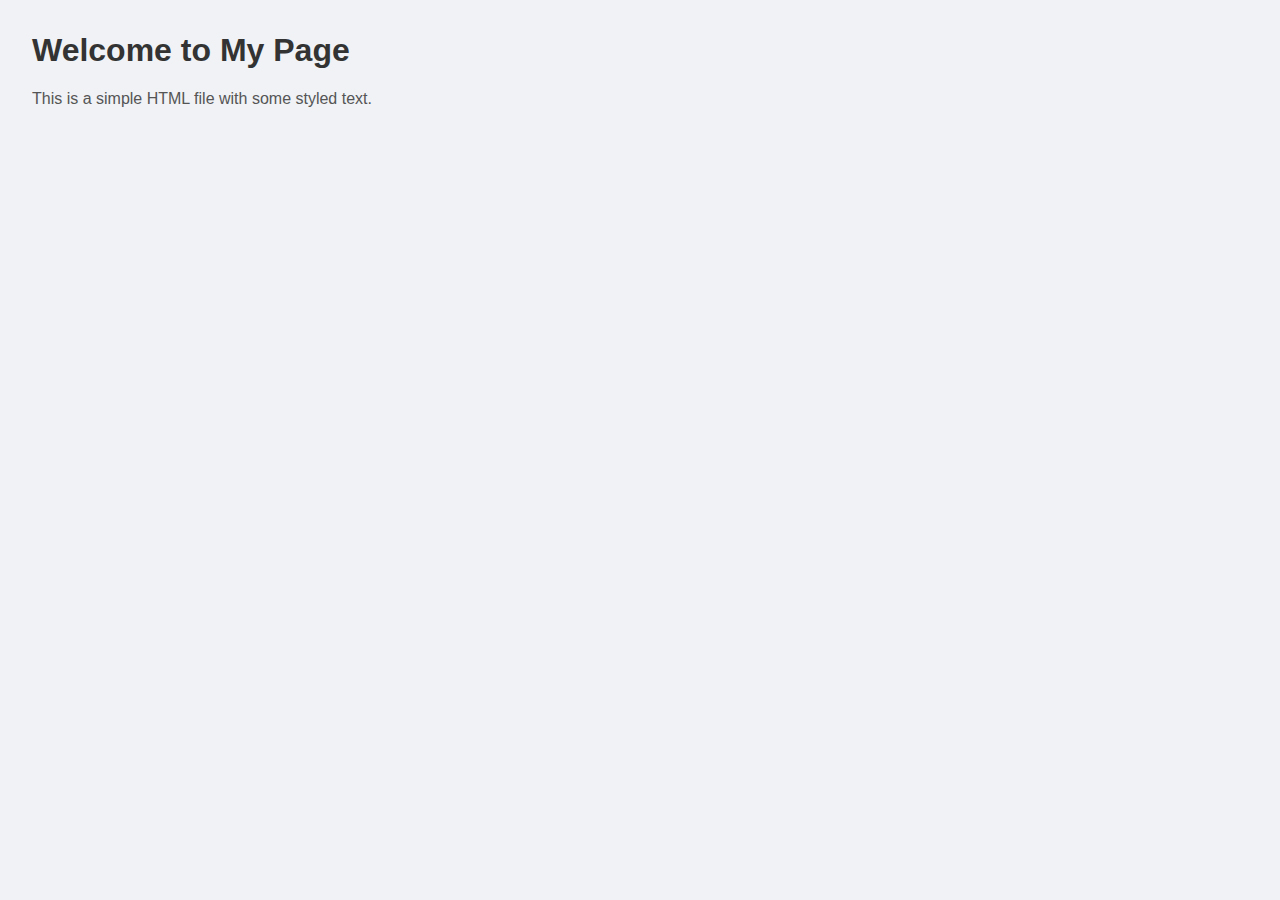
<file: index.html>
<!DOCTYPE html>
<html lang="en">
<head>
  <meta charset="UTF-8" />
  <meta name="viewport" content="width=device-width, initial-scale=1.0" />
  <title>My Simple Page</title>
  <style>
    body {
      font-family: Arial, sans-serif;
      background-color: #f0f2f5;
      margin: 2em;
    }
    h1 {
      color: #333;
    }
    p {
      color: #555;
    }
  </style>
</head>
<body>
  <h1>Welcome to My Page</h1>
  <p>This is a simple HTML file with some styled text.</p>
</body>
</html>
</file>
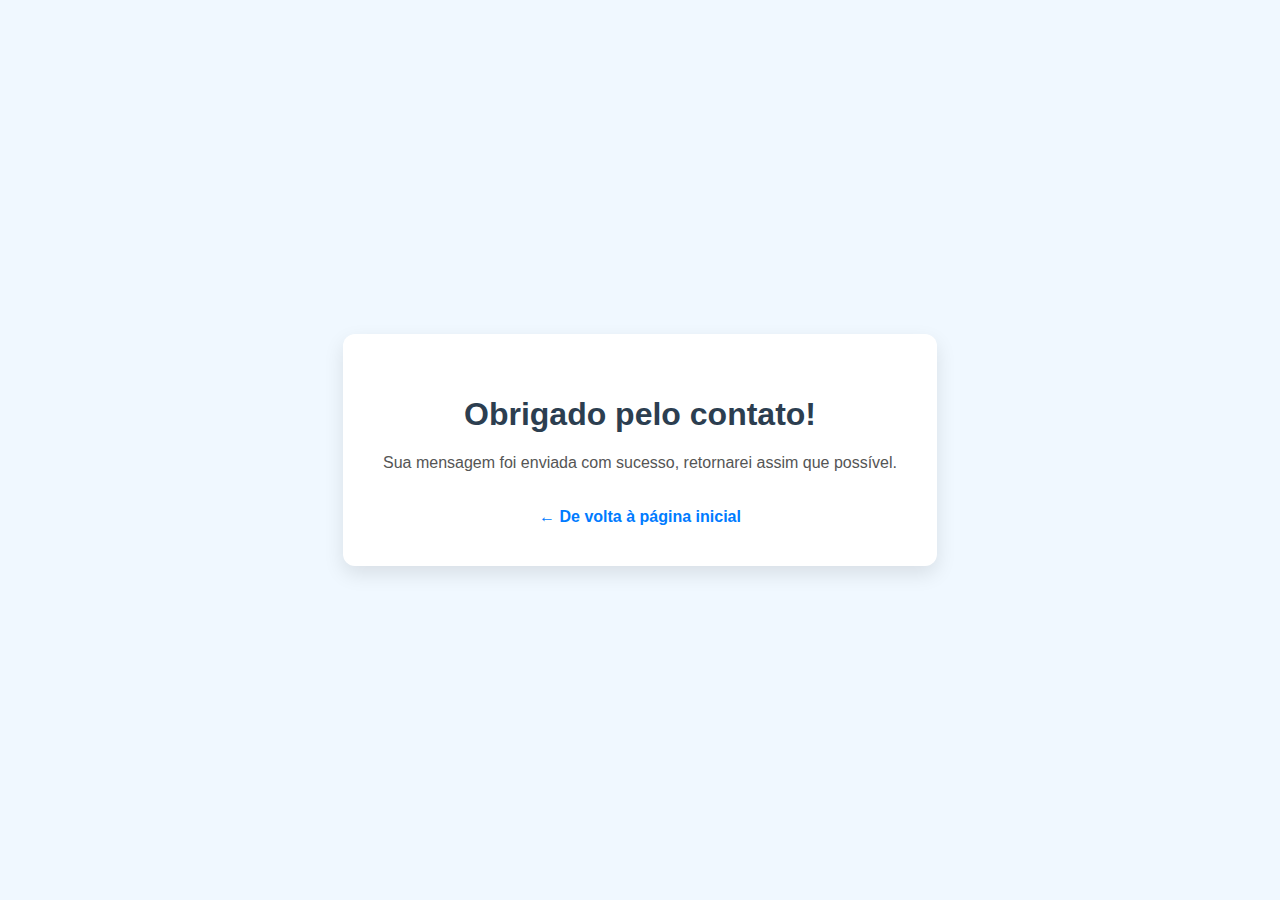
<file: agradecimento.html>
<!-- HTML5 DOCTYPE declaration -->
<!DOCTYPE html>
<html lang="pt">
<head>
  <meta charset="UTF-8" />
  <meta name="viewport" content="width=device-width, initial-scale=1.0"/>
  <title>Thank You</title>
  <style>
    body {
      background-color: #f0f8ff;
      font-family: 'Segoe UI', Tahoma, Geneva, Verdana, sans-serif;
      display: flex;
      flex-direction: column;
      justify-content: center;
      align-items: center;
      height: 100vh;
      margin: 0;
    }

    .message-box {
      background: white;
      padding: 40px;
      border-radius: 12px;
      box-shadow: 0 8px 20px rgba(0, 0, 0, 0.1);
      text-align: center;
    }

    h1 {
      color: #2c3e50;
    }

    p {
      color: #555;
      margin-top: 10px;
    }

    a {
      display: inline-block;
      margin-top: 20px;
      text-decoration: none;
      color: #007bff;
      font-weight: bold;
    }

    a:hover {
      text-decoration: underline;
    }
  </style>
</head>
<body>
  <div class="message-box">
    <h1>Obrigado pelo contato!</h1>
    <p>Sua mensagem foi enviada com sucesso, retornarei assim que possível.</p>
    <a href="index.html">← De volta à página inicial</a>
  </div>
</body>
</html>
</file>
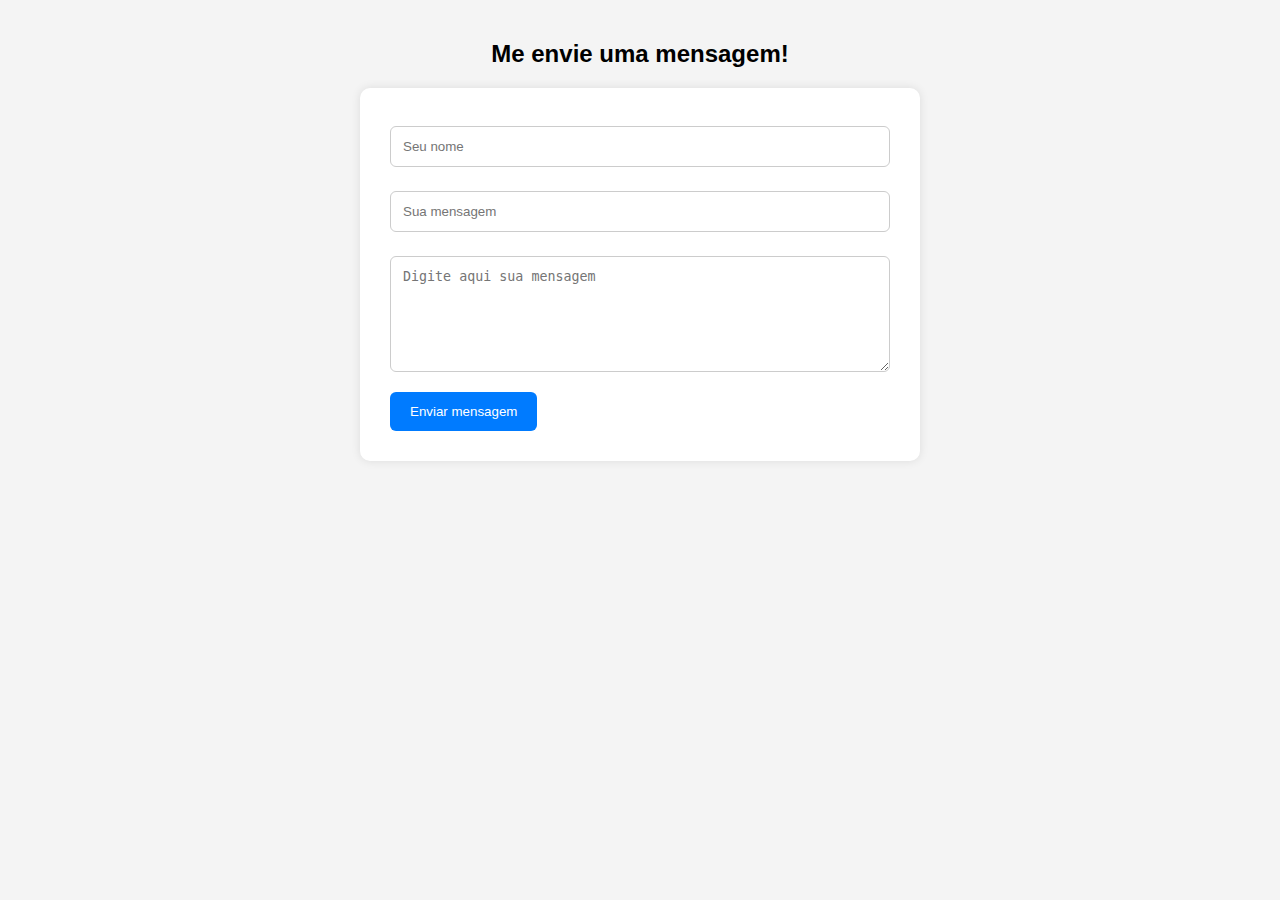
<file: contato.html>
<!DOCTYPE html>
<html lang="en">
<head>
  <meta charset="UTF-8" />
  <meta name="viewport" content="width=device-width, initial-scale=1.0" />
  <title>Contato com Rodrigo Lange</title>
  <style>
    body {
      font-family: Arial, sans-serif;
      margin: 40px;
      background-color: #f4f4f4;
    }
    form {
      max-width: 500px;
      margin: auto;
      background: #fff;
      padding: 30px;
      border-radius: 10px;
      box-shadow: 0 0 10px rgba(0,0,0,0.1);
    }
    input, textarea {
      width: 100%;
      padding: 12px;
      margin: 8px 0 16px;
      border: 1px solid #ccc;
      border-radius: 6px;
      box-sizing: border-box;
    }
    button {
      background-color: #007bff;
      color: white;
      border: none;
      padding: 12px 20px;
      cursor: pointer;
      border-radius: 6px;
    }
    button:hover {
      background-color: #0056b3;
    }
  </style>
</head>
<body>
  <h2 style="text-align:center;">Me envie uma mensagem!</h2>
  <form action="https://formsubmit.co/rodrigolange@hotmail.com" method="POST">
    <input type="text" name="nome" placeholder="Seu nome" required />
    <input type="email" name="email" placeholder="Sua mensagem" required />
    <textarea name="mensagem" placeholder="Digite aqui sua mensagem" rows="6" required></textarea>
    
    <!-- Prevent spam -->
    <input type="hidden" name="_captcha" value="false">
    <!-- Redirect after submit -->
    <input type="hidden" name="_next" value="https://yourusername.github.io/agradecimento.html">

    <button type="submit">Enviar mensagem</button>
  </form>
</body>
</html>
</file>
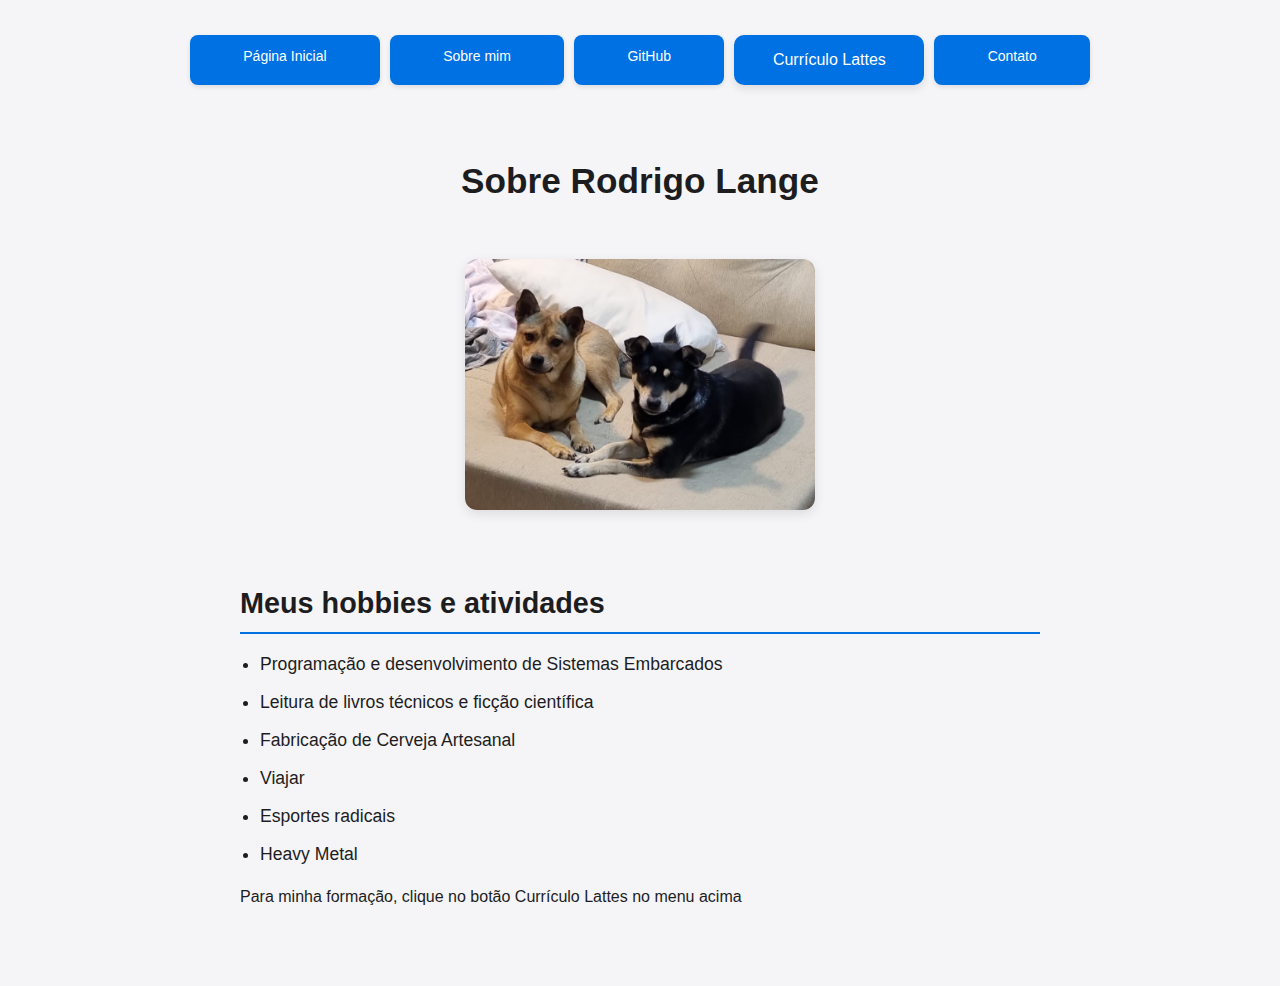
<file: sobremim.html>
<!DOCTYPE html>
<html lang="pt">
<head>
    <meta charset="UTF-8">
    <meta name="viewport" content="width=device-width, initial-scale=1.0">
    <title>Sobre Rodrigo Lange</title>
    <link rel="stylesheet" href="styles.css">
</head>
<body>
    <nav class="nav-container">
        <a href="index.html" class="nav-link">Página Inicial</a>
        <a href="about.html" class="nav-link">Sobre mim</a>
        <a href="https://github.com/rodrigolange" class="nav-link" target="_blank">GitHub</a>
        <a href="curriculum.html" class="button-link">Currículo Lattes</a>
        <a href="contato.html" class="nav-link">Contato</a>
    </nav>
    
    <div class="header">
        <h1>Sobre Rodrigo Lange</h1>
    </div>
    
    <div class="slideshow-container">
        <img src="DuplaCanina.jpg" class="slide active" alt="Foto 1">
        <img src="FotoLange.jpeg" class="slide" alt="Foto 2">
        <img src="foto2.jpg" class="slide" alt="Foto 3">
        <img src="foto3.jpg" class="slide" alt="Foto 4">
    </div>
    
    <div class="content">
        <h2>Meus hobbies e atividades</h2>
        <ul class="hobbies-list">
            <li>Programação e desenvolvimento de Sistemas Embarcados</li>
            <li>Leitura de livros técnicos e ficção científica</li>
            <li>Fabricação de Cerveja Artesanal</li>
            <li>Viajar</li>
            <li>Esportes radicais</li>
            <li>Heavy Metal</li>
        </ul>
        
        <p>Para minha formação, clique no botão Currículo Lattes no menu acima</p>
    </div>

    <script>
        document.addEventListener('DOMContentLoaded', function() {
            const slides = document.querySelectorAll('.slide');
            let currentSlide = 0;
            
            function showSlide(n) {
                slides.forEach(slide => slide.classList.remove('active'));
                currentSlide = (n + slides.length) % slides.length;
                slides[currentSlide].classList.add('active');
            }
            
            setInterval(() => showSlide(currentSlide + 1), 10000);
            showSlide(0);
        });
    </script>
</body>
</html>
</file>
<file: styles.css>
/* styles.css by Rodrigo Lange with ChatGPT colaboration, making some adjustments :-) */

body {
    margin: 0;
    padding: 20px;
    font-family: -apple-system, BlinkMacSystemFont, 'Segoe UI', Roboto, sans-serif;
    display: flex;
    flex-direction: column;
    align-items: center;
    min-height: 100vh;
    background-color: #f5f5f7;
    color: #1d1d1f;
    line-height: 1.6;
}

/* Navegacao */
.nav-container {
    display: flex;
    gap: 10px;
    padding: 15px;
    width: 100%;
    max-width: 900px;
    margin: 0 auto 30px;
    justify-content: center;
    flex-wrap: wrap;
}

.nav-link {
    padding: 10px 12px;
    font-size: 14px;
    border-radius: 8px;
    background-color: #0071e3;
    color: white;
    cursor: pointer;
    transition: all 0.2s ease;
    box-shadow: 0 2px 5px rgba(0, 0, 0, 0.1);
    text-align: center;
    text-decoration: none;
    white-space: nowrap;
    flex: 1 1 auto;
    min-width: 100px;
}

.nav-link:hover {
    background-color: #0062c3;
    transform: translateY(-1px);
    box-shadow: 0 4px 8px rgba(0, 0, 0, 0.15);
}

/* Botoes */
.button-container {
    display: flex;
    gap: 12px;
    padding: 15px;
    width: 100%;
    max-width: 800px;
    margin: 0 auto;
    justify-content: center;
    flex-wrap: nowrap;
    overflow-x: auto;
    -webkit-overflow-scrolling: touch;
    scrollbar-width: none; /* Hide scrollbar Firefox */
}

.button-container::-webkit-scrollbar {
    display: none; /* Hide scrollbar Chrome/Safari */
}

.button, .button-link {
    padding: 12px 20px;
    font-size: 16px;
    border: none;
    border-radius: 10px;
    background-color: #0071e3;
    color: white;
    cursor: pointer;
    transition: all 0.3s ease;
    box-shadow: 0 4px 8px rgba(0, 0, 0, 0.1);
    text-align: center;
    text-decoration: none;
    display: inline-block;
    min-width: 150px;
    white-space: nowrap;
    flex-shrink: 0;
}

.button:hover, .button-link:hover {
    background-color: #0062c3;
    transform: translateY(-2px);
    box-shadow: 0 6px 12px rgba(0, 0, 0, 0.15);
}

/* Cabecalhos e conteudo geral */
h1 {
    font-size: 2.2rem;
    margin-bottom: 20px;
    color: #1d1d1f;
    text-align: center;
}

h2 {
    font-size: 1.8rem;
    color: #1d1d1f;
    margin: 30px 0 15px;
    border-bottom: 2px solid #0071e3;
    padding-bottom: 5px;
}

.header {
    text-align: center;
    margin-bottom: 30px;
    width: 100%;
    max-width: 800px;
}

.content {
    width: 100%;
    max-width: 800px;
    margin-bottom: 40px;
}

.profile-image {
    width: auto;
    max-width: 100%;
    height: auto;
    max-height: 60vh;
    border-radius: 20px;
    box-shadow: 0 4px 20px rgba(0, 0, 0, 0.1);
    margin: 0 auto 40px;
    display: block;
}

/* Slideshow na pagina sobremim.html */
.slideshow-container {
    width: 100%;
    max-width: 845px;
    margin: 0 auto 40px;
}

.slide {
    max-width: 350px;
    width: 100%;
    height: auto;
    border-radius: 12px;
    margin: 0 auto;
    display: none;
    box-shadow: 0 4px 12px rgba(0, 0, 0, 0.1);
}

.slide.active {
    display: block;
    animation: fade 1.5s;
}

/* ===== LISTS ===== */
.hobbies-list {
    padding-left: 20px;
    list-style-type: disc;
}

.hobbies-list li {
    margin-bottom: 10px;
    font-size: 1.1rem;
}

/* Codigo para responsividade, ajuste dinamico de tamanho, etc */
@media (max-width: 900px) {
    .slideshow-container {
        width: 95%;
        height: auto;
        aspect-ratio: 845/606;
    }
}

@media (max-width: 768px) {
    .button-container {
        justify-content: flex-start;
        padding-bottom: 20px;
    }
    
    .button, .button-link {
        min-width: 140px;
        padding: 10px 15px;
        font-size: 15px;
    }
}

@media (max-width: 600px) {
    h1 {
        font-size: 1.8rem;
    }
    
    h2 {
        font-size: 1.5rem;
    }
    
    .nav-link, .button, .button-link {
        padding: 8px 12px;
        font-size: 13px;
        min-width: 120px;
    }
    
    .profile-image {
        max-height: 50vh;
    }
}

@keyframes fade {
    from { opacity: 0.4 }
    to { opacity: 1 }
}

/* Estilo para o form em contato.html */
.form-container {
    width: 100%;
    max-width: 500px;
    margin: 30px auto;
    padding: 30px;
    background: white;
    border-radius: 15px;
    box-shadow: 0 5px 25px rgba(0, 0, 0, 0.1);
}

.form-container h2 {
    text-align: center;
    margin-bottom: 25px;
    color: #1d1d1f;
    font-size: 1.8rem;
    border-bottom: none;
    padding-bottom: 0;
}

form {
    display: flex;
    flex-direction: column;
    gap: 20px;
}

input,
textarea {
    width: 100%;
    padding: 12px 15px;
    border: 1px solid #d2d2d7;
    border-radius: 10px;
    font-family: inherit;
    font-size: 16px;
    transition: border-color 0.3s ease;
    box-sizing: border-box;
}

input:focus,
textarea:focus {
    outline: none;
    border-color: #0071e3;
    box-shadow: 0 0 0 3px rgba(0, 113, 227, 0.1);
}

textarea {
    resize: vertical;
    min-height: 150px;
}

button[type="submit"] {
    padding: 14px 25px;
    background-color: #0071e3;
    color: white;
    border: none;
    border-radius: 10px;
    font-size: 16px;
    cursor: pointer;
    transition: all 0.3s ease;
    width: 100%;
}

button[type="submit"]:hover {
    background-color: #0062c3;
    transform: translateY(-2px);
    box-shadow: 0 5px 15px rgba(0, 0, 0, 0.1);
}

@media (max-width: 600px) {
    .form-container {
        padding: 20px;
        margin: 20px auto;
    }
    
    input,
    textarea {
        padding: 10px 12px;
        font-size: 15px;
    }
    
    button[type="submit"] {
        padding: 12px 20px;
    }
}
</file>
